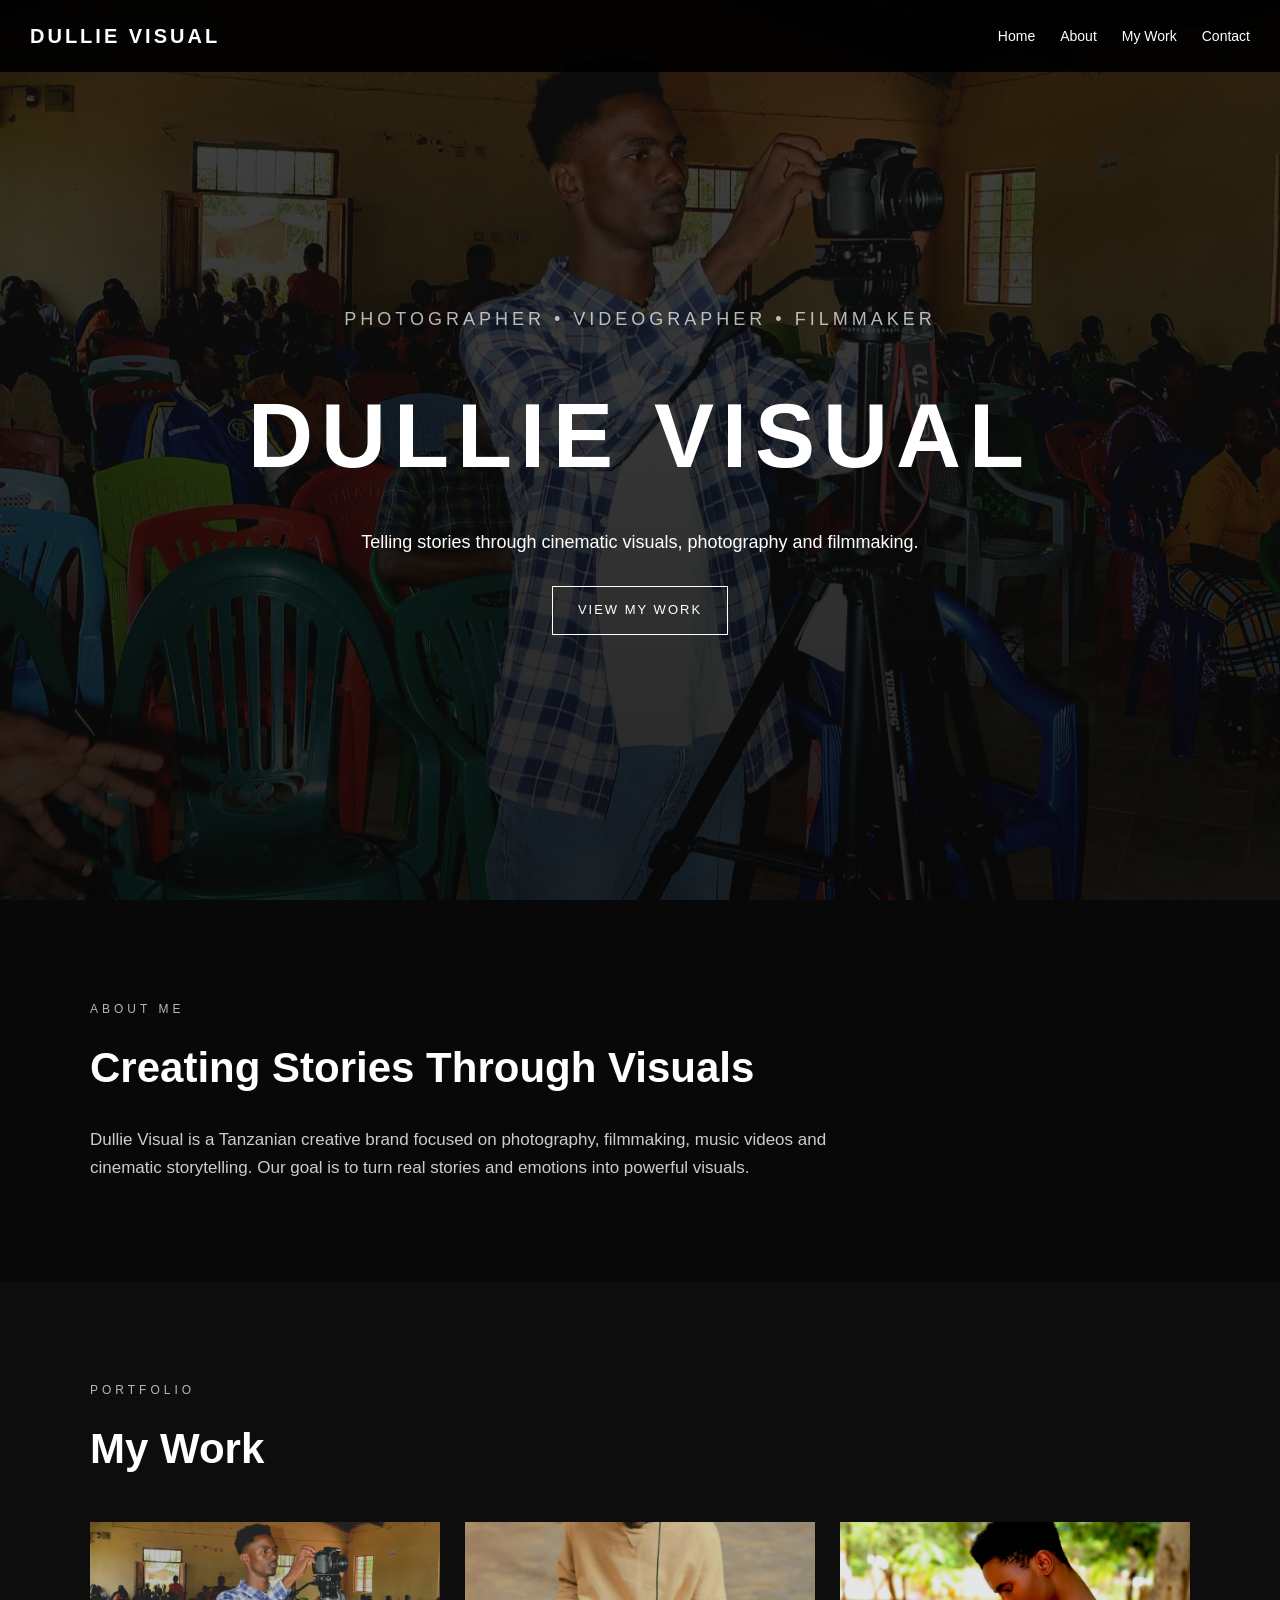
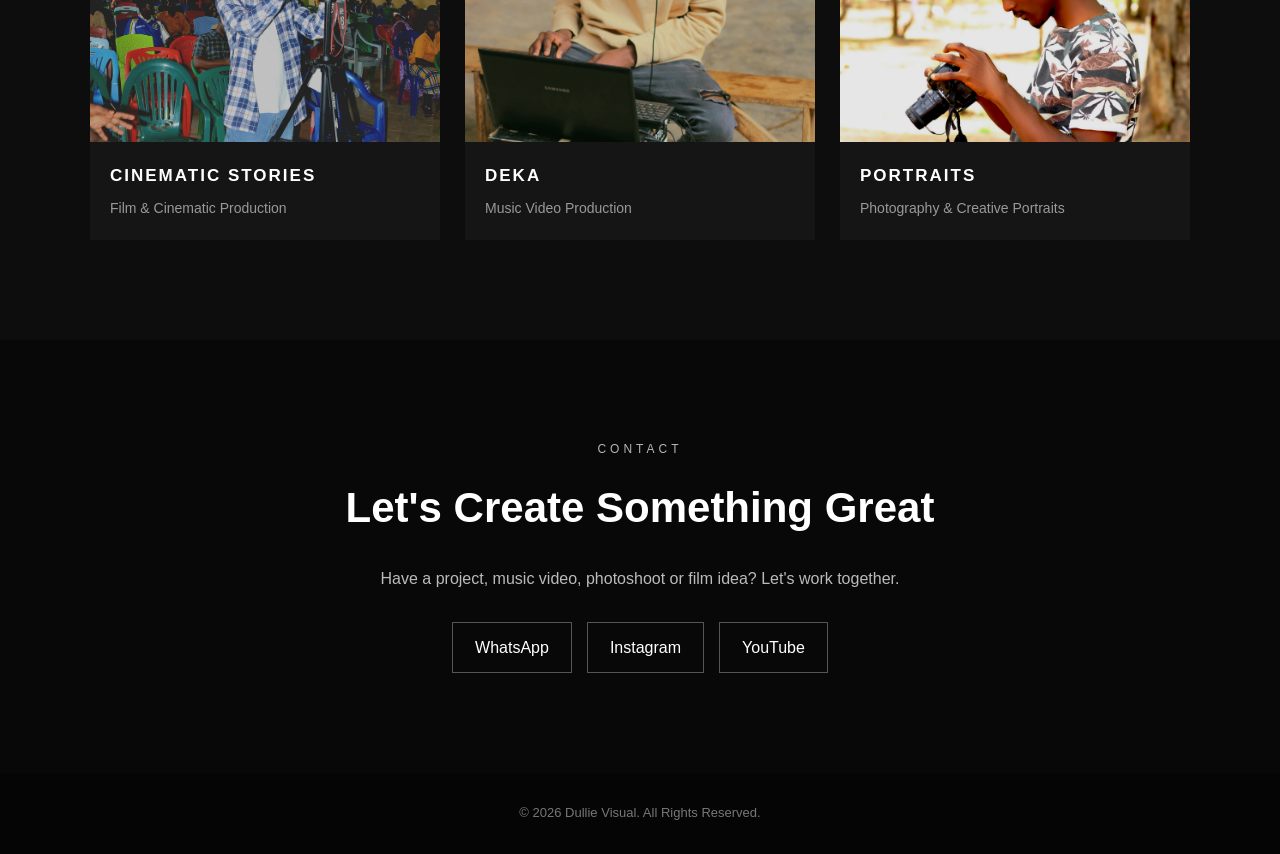
<file: index.html>
<!DOCTYPE html>
<html lang="en">
<head>
  <meta charset="UTF-8">
  <meta name="viewport" content="width=device-width, initial-scale=1.0">

  <title>DULLIE VISUAL | Photography & Filmmaking</title>

  <link rel="stylesheet" href="style.css">
</head>

<body>

  <!-- NAVIGATION -->
  <nav>
    <div class="logo">DULLIE VISUAL</div>

    <button class="menu-toggle" onclick="toggleMenu()" aria-label="Open menu">
      ☰
    </button>

    <div class="menu" id="mobileMenu">
      <a href="#home" onclick="toggleMenu()">Home</a>
      <a href="#about" onclick="toggleMenu()">About</a>
      <a href="#work" onclick="toggleMenu()">My Work</a>
      <a href="#contact" onclick="toggleMenu()">Contact</a>
    </div>
  </nav>


  <!-- HERO -->
  <section id="home" class="hero">
    <div class="hero-content">
      <p class="hero-small">PHOTOGRAPHER • VIDEOGRAPHER • FILMMAKER</p>

      <h1>DULLIE VISUAL</h1>

      <p>
        Telling stories through cinematic visuals,
        photography and filmmaking.
      </p>

      <a href="#work" class="hero-button">VIEW MY WORK</a>
    </div>
  </section>


  <!-- ABOUT -->
  <section id="about" class="section">
    <div class="container">
      <p class="section-small">ABOUT ME</p>

      <h2>Creating Stories Through Visuals</h2>

      <p class="about-text">
        Dullie Visual is a Tanzanian creative brand focused on
        photography, filmmaking, music videos and cinematic storytelling.
        Our goal is to turn real stories and emotions into powerful visuals.
      </p>
    </div>
  </section>


  <!-- MY WORK -->
  <section id="work" class="section work-section">
    <div class="container">

      <p class="section-small">PORTFOLIO</p>

      <h2>My Work</h2>

      <div class="portfolio">

        <!-- PROJECT 1 -->
        <div class="portfolio-card">
          <img
            src="20261005_163829.jpg"
            alt="Film Project"
          >

          <div class="card-content">
            <h3>CINEMATIC STORIES</h3>
            <p>Film & Cinematic Production</p>
          </div>
        </div>


        <!-- PROJECT 2 -->
        <div class="portfolio-card">
          <img
            src="20261005_163912.jpg"
            alt="DEKA Music Video"
          >

          <div class="card-content">
            <h3>DEKA</h3>
            <p>Music Video Production</p>
          </div>
        </div>


        <!-- PROJECT 3 -->
        <div class="portfolio-card">
          <img
            src="20261005_163937.jpg"
            alt="Portrait Photography"
          >

          <div class="card-content">
            <h3>PORTRAITS</h3>
            <p>Photography & Creative Portraits</p>
          </div>
        </div>

      </div>
    </div>
  </section>


  <!-- CONTACT -->
  <section id="contact" class="section contact-section">
    <div class="container">

      <p class="section-small">CONTACT</p>

      <h2>Let's Create Something Great</h2>

      <p class="contact-text">
        Have a project, music video, photoshoot or film idea?
        Let's work together.
      </p>


      <div class="contact-links">

        <a
          href="https://wa.me/255782126182"
          target="_blank"
        >
          WhatsApp
        </a>

        <a
          href="https://www.instagram.com/dullievisual_255"
          target="_blank"
        >
          Instagram
        </a>

        <a
          href="https://www.youtube.com/@DullieVisual2025"
          target="_blank"
        >
          YouTube
        </a>

      </div>

    </div>
  </section>


  <!-- FOOTER -->
  <footer>
    <p>© 2026 Dullie Visual. All Rights Reserved.</p>
  </footer>


  <!-- MOBILE MENU SCRIPT -->
  <script>
    function toggleMenu() {
      const menu = document.getElementById("mobileMenu");
      menu.classList.toggle("active");
    }
  </script>

</body>
</html>
</file>
<file: style.css>
* {
  margin: 0;
  padding: 0;
  box-sizing: border-box;
}

html {
  scroll-behavior: smooth;
}

body {
  font-family: Arial, Helvetica, sans-serif;
  background: #080808;
  color: white;
  line-height: 1.6;
}

/* NAVIGATION */

nav {
  position: fixed;
  top: 0;
  left: 0;
  width: 100%;
  padding: 20px 30px;

  display: flex;
  justify-content: space-between;
  align-items: center;

  background: rgba(0, 0, 0, 0.9);

  z-index: 1000;
}

.logo {
  font-size: 20px;
  font-weight: bold;
  letter-spacing: 3px;
}

.menu {
  display: flex;
  gap: 25px;
}

.menu a {
  color: white;
  text-decoration: none;
  font-size: 14px;
  transition: 0.3s;
}

.menu a:hover {
  opacity: 0.6;
}

.menu-toggle {
  display: none;
  background: none;
  border: none;
  color: white;
  font-size: 30px;
  cursor: pointer;
}


/* HERO */

.hero {
  min-height: 100vh;

  display: flex;
  align-items: center;
  justify-content: center;

  text-align: center;
  padding: 100px 20px 60px;

  background:
    linear-gradient(rgba(0,0,0,0.65), rgba(0,0,0,0.8)),
    url("20261005_163829.jpg");

  background-size: cover;
  background-position: center;
}

.hero-content {
  max-width: 800px;
}

.hero-small,
.section-small {
  font-size: 12px;
  letter-spacing: 4px;
  opacity: 0.7;
  margin-bottom: 15px;
}

.hero h1 {
  font-size: clamp(45px, 10vw, 90px);
  letter-spacing: 8px;
  margin-bottom: 20px;
}

.hero p {
  font-size: 18px;
  max-width: 650px;
  margin: 0 auto 30px;
}

.hero-button {
  display: inline-block;
  padding: 13px 25px;

  border: 1px solid white;
  color: white;

  text-decoration: none;
  font-size: 13px;
  letter-spacing: 2px;

  transition: 0.3s;
}

.hero-button:hover {
  background: white;
  color: black;
}


/* GENERAL SECTIONS */

.section {
  padding: 100px 20px;
}

.container {
  width: 90%;
  max-width: 1100px;
  margin: auto;
}

.section h2 {
  font-size: 42px;
  margin-bottom: 25px;
}


/* ABOUT */

.about-text {
  max-width: 750px;
  font-size: 17px;
  color: #cccccc;
}


/* PORTFOLIO */

.work-section {
  background: #0d0d0d;
}

.portfolio {
  display: grid;
  grid-template-columns: repeat(3, 1fr);
  gap: 25px;
  margin-top: 40px;
}

.portfolio-card {
  background: #151515;
  overflow: hidden;
}

.portfolio-card img {
  width: 100%;
  height: 220px;
  object-fit: cover;
  display: block;
  transition: 0.4s;
}

.portfolio-card:hover img {
  transform: scale(1.05);
}

.card-content {
  padding: 20px;
}

.card-content h3 {
  font-size: 17px;
  letter-spacing: 2px;
  margin-bottom: 8px;
}

.card-content p {
  color: #999;
  font-size: 14px;
}


/* CONTACT */

.contact-section {
  text-align: center;
}

.contact-text {
  max-width: 600px;
  margin: 0 auto 30px;
  color: #bbb;
}

.contact-links {
  display: flex;
  justify-content: center;
  gap: 15px;
  flex-wrap: wrap;
}

.contact-links a {
  color: white;
  text-decoration: none;

  border: 1px solid #555;

  padding: 12px 22px;

  transition: 0.3s;
}

.contact-links a:hover {
  background: white;
  color: black;
}


/* FOOTER */

footer {
  padding: 30px 20px;
  text-align: center;
  background: #050505;
  color: #777;
  font-size: 13px;
}


/* MOBILE */

@media (max-width: 768px) {

  nav {
    padding: 16px 20px;
  }

  .menu-toggle {
    display: block;
  }

  .menu {
    display: none;

    position: absolute;

    top: 65px;
    right: 15px;

    width: 190px;

    flex-direction: column;
    gap: 0;

    background: rgba(0, 0, 0, 0.97);

    padding: 10px 0;

    border: 1px solid #333;
  }

  .menu.active {
    display: flex;
  }

  .menu a {
    padding: 15px 20px;
    border-bottom: 1px solid #222;
  }

  .menu a:last-child {
    border-bottom: none;
  }

  .hero {
    min-height: 90vh;
  }

  .hero h1 {
    letter-spacing: 4px;
  }

  .hero p {
    font-size: 16px;
  }

  .section {
    padding: 75px 20px;
  }

  .section h2 {
    font-size: 32px;
  }

  .portfolio {
    grid-template-columns: 1fr;
  }

  .portfolio-card img {
    height: 300px;
  }

  .contact-links {
    flex-direction: column;
    align-items: center;
  }

  .contact-links a {
    width: 200px;
  }
    }
</file>
